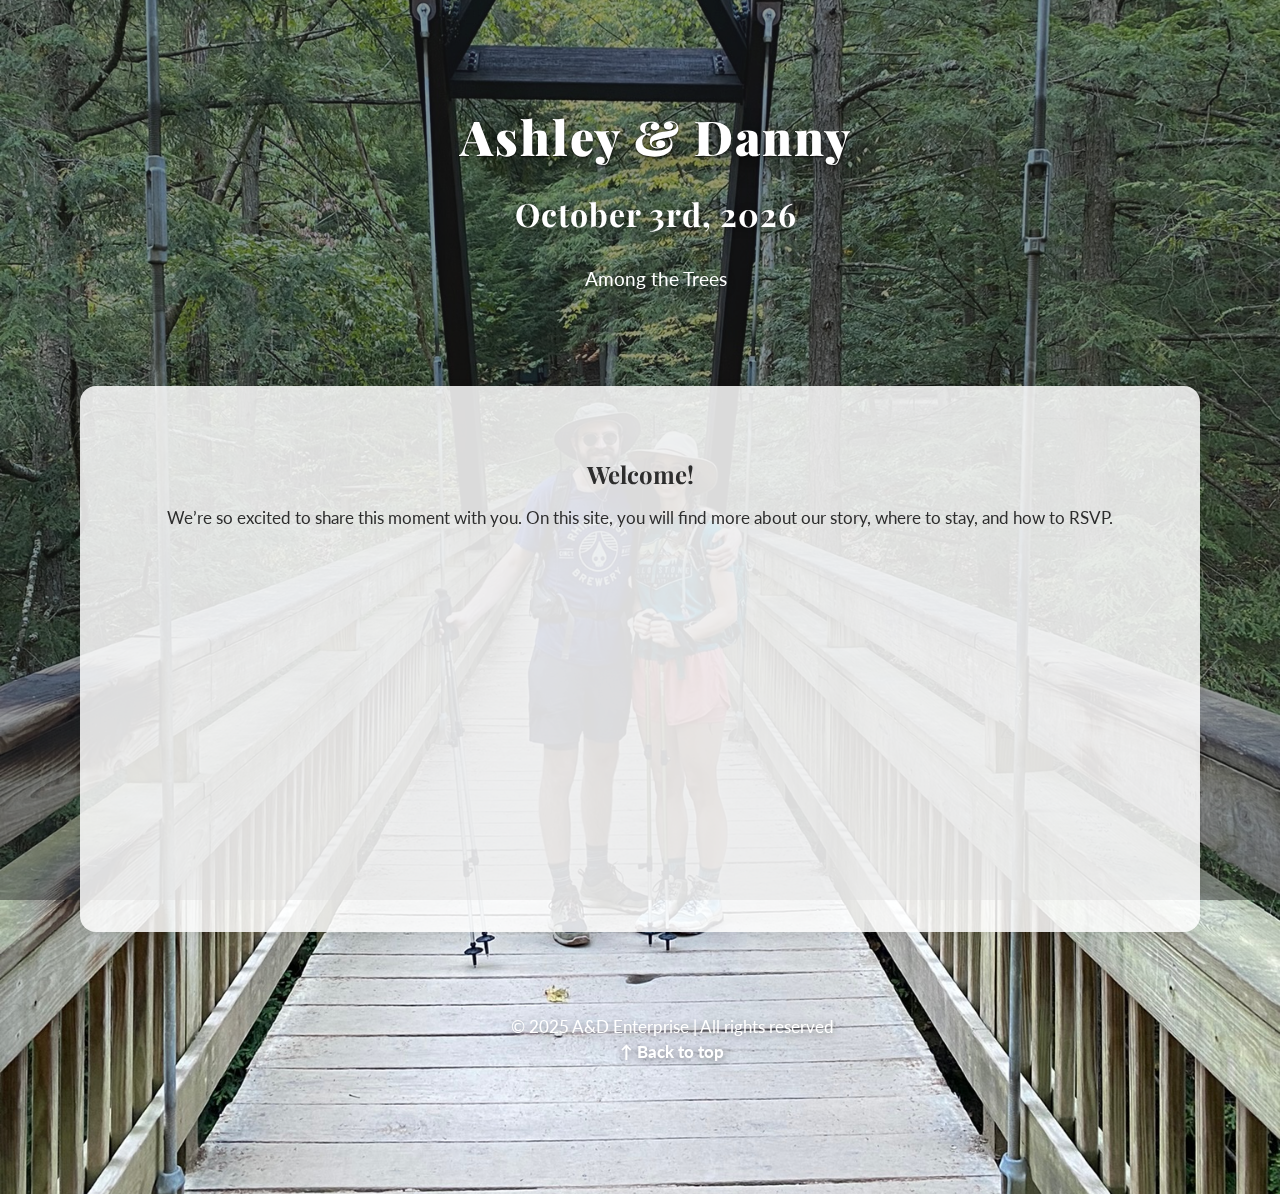
<file: docs/index.html>
<!DOCTYPE html>
<html lang="en">
<head>
  <meta charset="UTF-8" />
  <meta name="viewport" content="width=device-width, initial-scale=1.0"/>
  <title>Ashley & Danny's Wedding</title>
  <link rel="stylesheet" href="assets/css/styles.css" />
  <link href="https://fonts.googleapis.com/css?family=Playfair+Display:700,900&display=swap" rel="stylesheet">
  <link href="https://fonts.googleapis.com/css?family=Lato:400,700&display=swap" rel="stylesheet">
</head>

<body>
  <!-- Shared header -->
  <div id="site-header"></div>
  <!-- Title section below header -->
  <div class="hero-content">
    <h1>Ashley & Danny</h1>
    <h2>October 3rd, 2026</h2>
    <p>Among the Trees</p>
  </div>

  <main>
    <h2>Welcome!</h2>
    <p>We’re so excited to share this moment with you. On this site, you will find more about our story, where to stay, and how to RSVP.</p>
  </main>

  <div id="site-footer"></div>

  <script>
    fetch('header.html')
      .then(res => res.text())
      .then(html => document.getElementById('site-header').innerHTML = html);
    fetch('footer.html')
      .then(res => res.text())
      .then(html => document.getElementById('site-footer').innerHTML = html);
  </script>
</body>
</html>
</file>
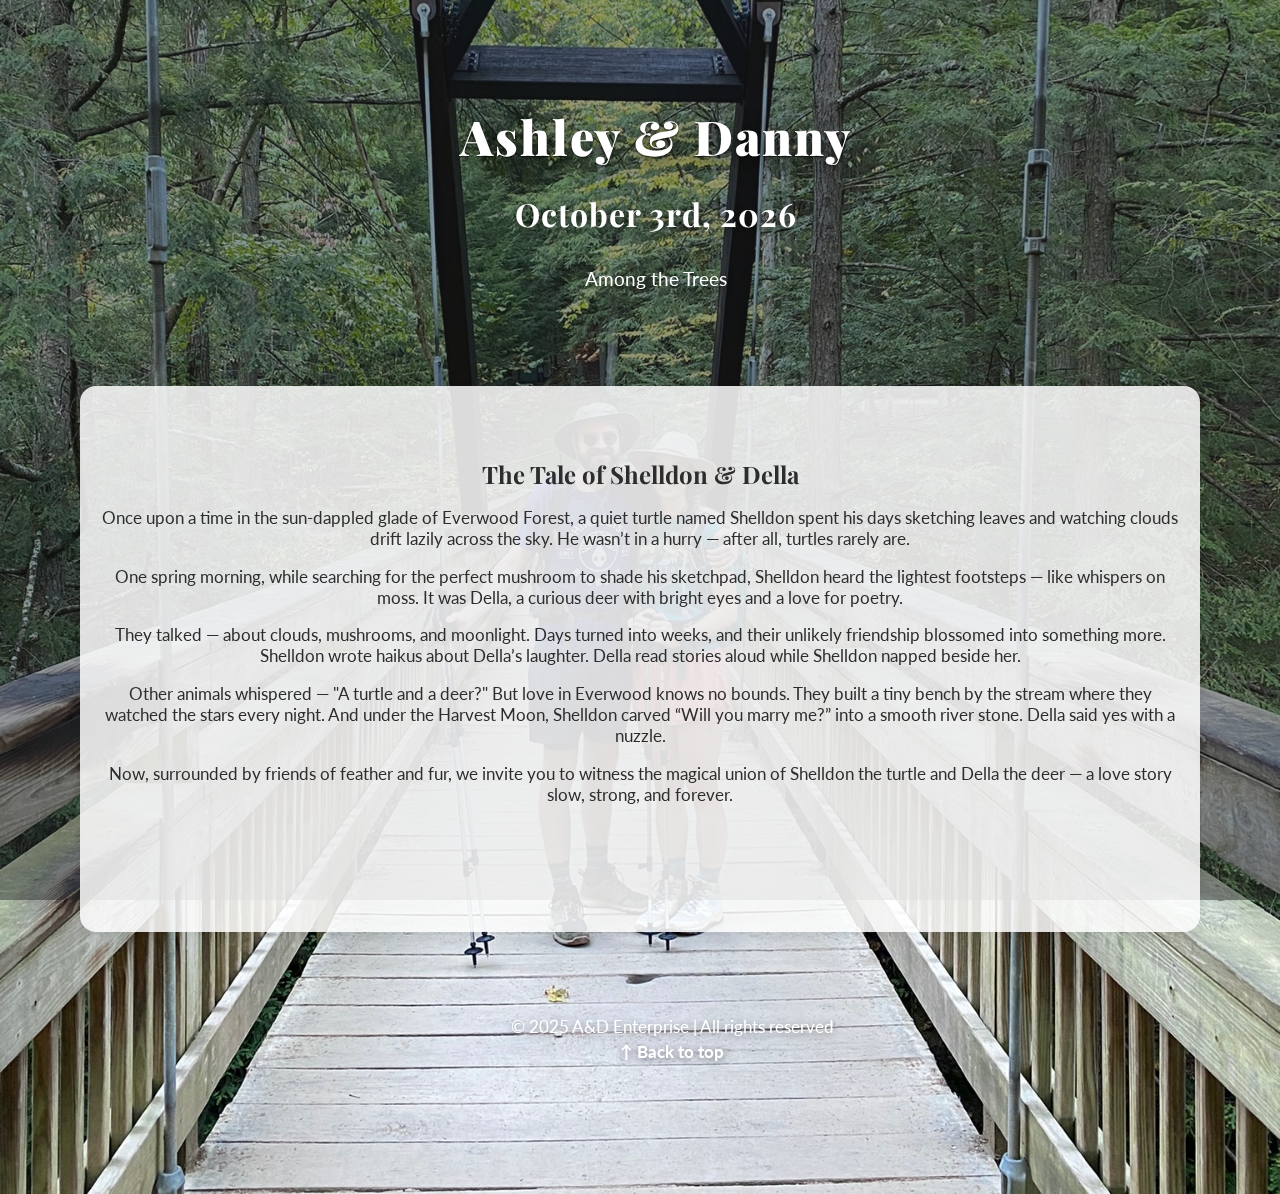
<file: docs/about.html>
<!DOCTYPE html>
<html lang="en">
<head>
  <meta charset="UTF-8" />
  <meta name="viewport" content="width=device-width, initial-scale=1.0"/>
  <title>Our Story | Ashley & Danny's Wedding</title>
  <link rel="stylesheet" href="assets/css/styles.css" />
  <link href="https://fonts.googleapis.com/css?family=Playfair+Display:700,900&display=swap" rel="stylesheet">
  <link href="https://fonts.googleapis.com/css?family=Lato:400,700&display=swap" rel="stylesheet">
</head>
<body>

  <!-- Shared header will be loaded here -->
  <div id="site-header"></div>

  <div class="hero-content">
    <h1>Ashley & Danny</h1>
    <h2>October 3rd, 2026</h2>
    <p>Among the Trees</p>
  </div>

  <!-- Main content -->
  <main>
    <h2>The Tale of Shelldon & Della</h2>
    <p>
      Once upon a time in the sun-dappled glade of Everwood Forest, a quiet turtle named Shelldon spent his days sketching leaves and watching clouds drift lazily across the sky. He wasn’t in a hurry — after all, turtles rarely are.
    </p>
    <p>
      One spring morning, while searching for the perfect mushroom to shade his sketchpad, Shelldon heard the lightest footsteps — like whispers on moss. It was Della, a curious deer with bright eyes and a love for poetry.
    </p>
    <p>
      They talked — about clouds, mushrooms, and moonlight. Days turned into weeks, and their unlikely friendship blossomed into something more. Shelldon wrote haikus about Della’s laughter. Della read stories aloud while Shelldon napped beside her.
    </p>
    <p>
      Other animals whispered — "A turtle and a deer?" But love in Everwood knows no bounds. They built a tiny bench by the stream where they watched the stars every night. And under the Harvest Moon, Shelldon carved “Will you marry me?” into a smooth river stone. Della said yes with a nuzzle.
    </p>
    <p>
      Now, surrounded by friends of feather and fur, we invite you to witness the magical union of Shelldon the turtle and Della the deer — a love story slow, strong, and forever.
    </p>
  </main>

  <!-- Shared footer will be loaded here -->
  <div id="site-footer"></div>

  <script>
    fetch('header.html')
      .then(res => res.text())
      .then(html => document.getElementById('site-header').innerHTML = html);

    fetch('footer.html')
      .then(res => res.text())
      .then(html => document.getElementById('site-footer').innerHTML = html);
  </script>

</body>
</html>
</file>
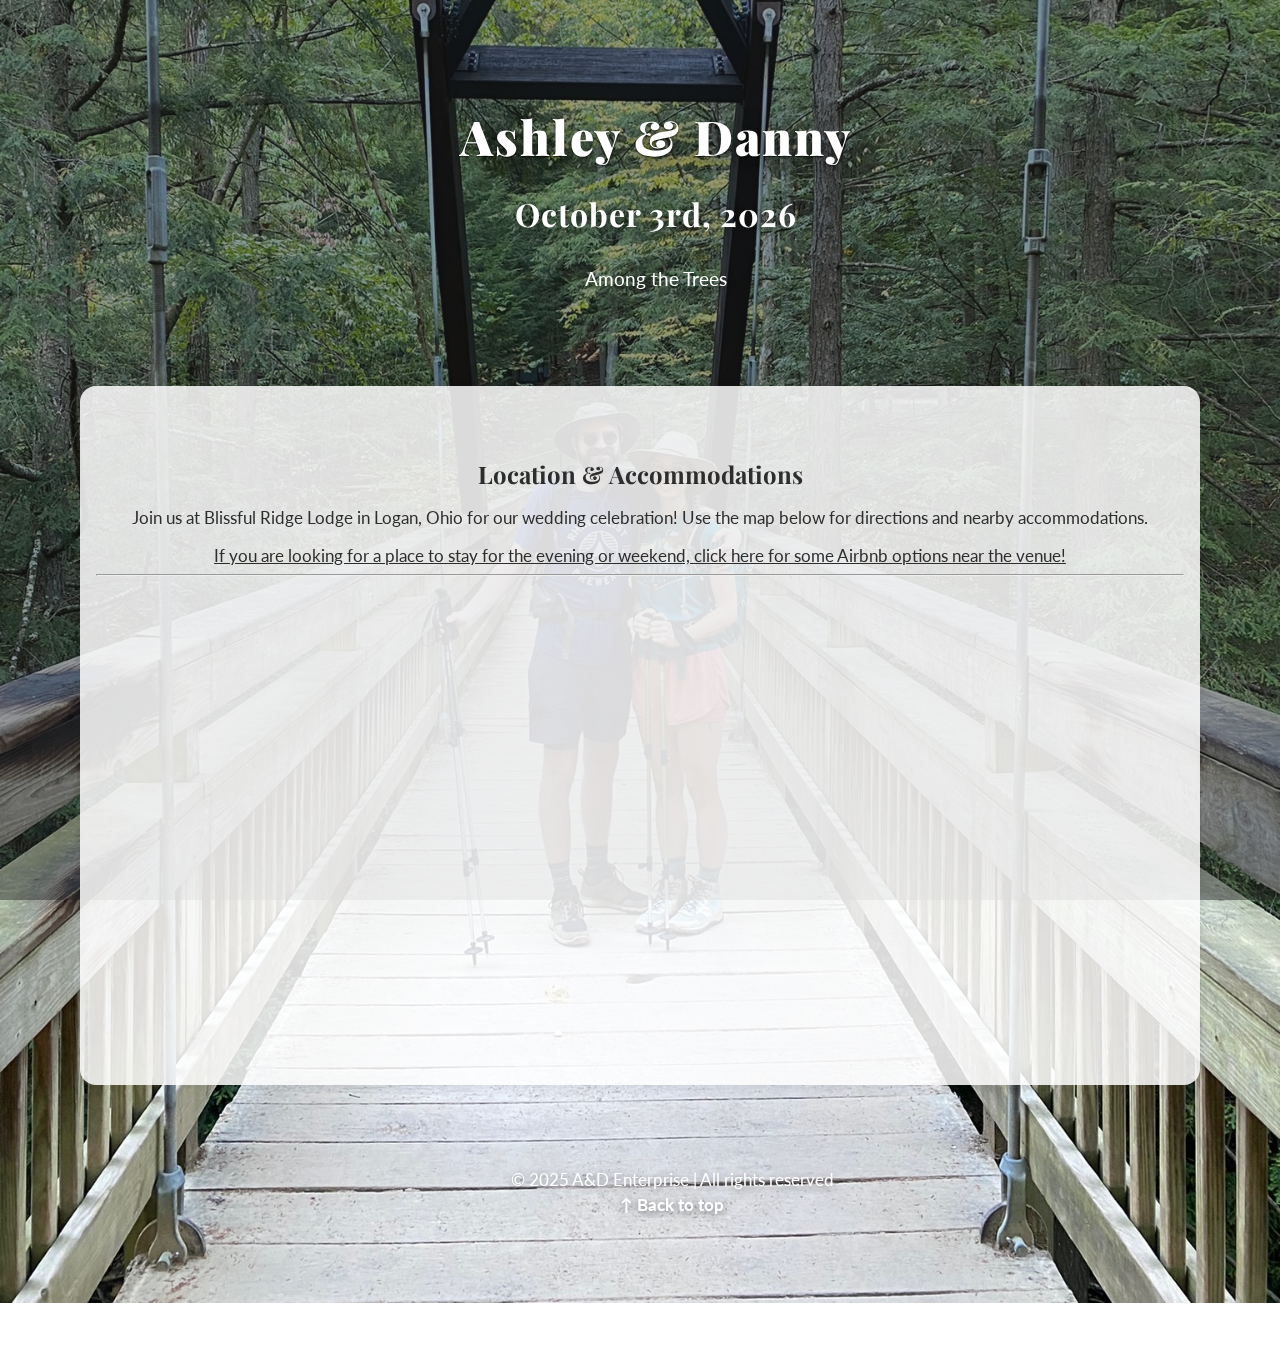
<file: docs/location.html>
<!DOCTYPE html>
<html lang="en">
<head>
  <meta charset="UTF-8" />
  <meta name="viewport" content="width=device-width, initial-scale=1.0"/>
  <title>Location & Accommodations | Ashley & Danny's Wedding</title>
  <link rel="stylesheet" href="assets/css/styles.css" />
  <link href="https://fonts.googleapis.com/css?family=Playfair+Display:700,900&display=swap" rel="stylesheet">
  <link href="https://fonts.googleapis.com/css?family=Lato:400,700&display=swap" rel="stylesheet">
</head>

<body>

  <!-- Shared header -->
  <div id="site-header"></div>
  <!-- Title section below header -->
  <div class="hero-content">
    <h1>Ashley & Danny</h1>
    <h2>October 3rd, 2026</h2>
    <p>Among the Trees</p>
  </div>

  <main>
    <h2>Location & Accommodations</h2>
    <p>Join us at Blissful Ridge Lodge in Logan, Ohio for our wedding celebration! Use the map below for directions and nearby accommodations.</p>
  
    <div class="airbnb-link-wrapper">
      <a 
        href="https://www.airbnb.com/s/Logan--OH--United-States/homes?adults=2&place_id=ChIJl7oJu31oOIgRNCqf4U-VHiA" 
        target="_blank" 
        class="airbnb-link">
        If you are looking for a place to stay for the evening or weekend, click here for some Airbnb options near the venue!
      </a>
    </div>

    <hr class="section-sep" aria-hidden="true" />

    <div class="map-container">
      <iframe 
        src="https://www.google.com/maps/embed?pb=!1m18!1m12!1m3!1d3084.3198647090963!2d-82.50088782393328!3d39.58045757156813!2m3!1f0!2f0!3f0!3m2!1i1024!2i768!4f13.1!3m3!1m2!1s0x8847f3d35ed80c53%3A0x43d7d3515ccdd8c!2sBlissful%20Ridge%20Lodge!5e0!3m2!1sen!2sus!4v1719787494297!5m2!1sen!2sus" 
        width="600" 
        height="450" 
        style="border:0;" 
        allowfullscreen="" 
        loading="lazy" 
        referrerpolicy="no-referrer-when-downgrade">
      </iframe>
    </div>

  </main>

  <!-- Shared footer -->
  <div id="site-footer"></div>

  <script>
    fetch('header.html')
      .then(res => res.text())
      .then(html => document.getElementById('site-header').innerHTML = html);

    fetch('footer.html')
      .then(res => res.text())
      .then(html => document.getElementById('site-footer').innerHTML = html);
  </script>
  <script src="assets/js/scripts.js" defer></script>

</body>
</html>
</file>
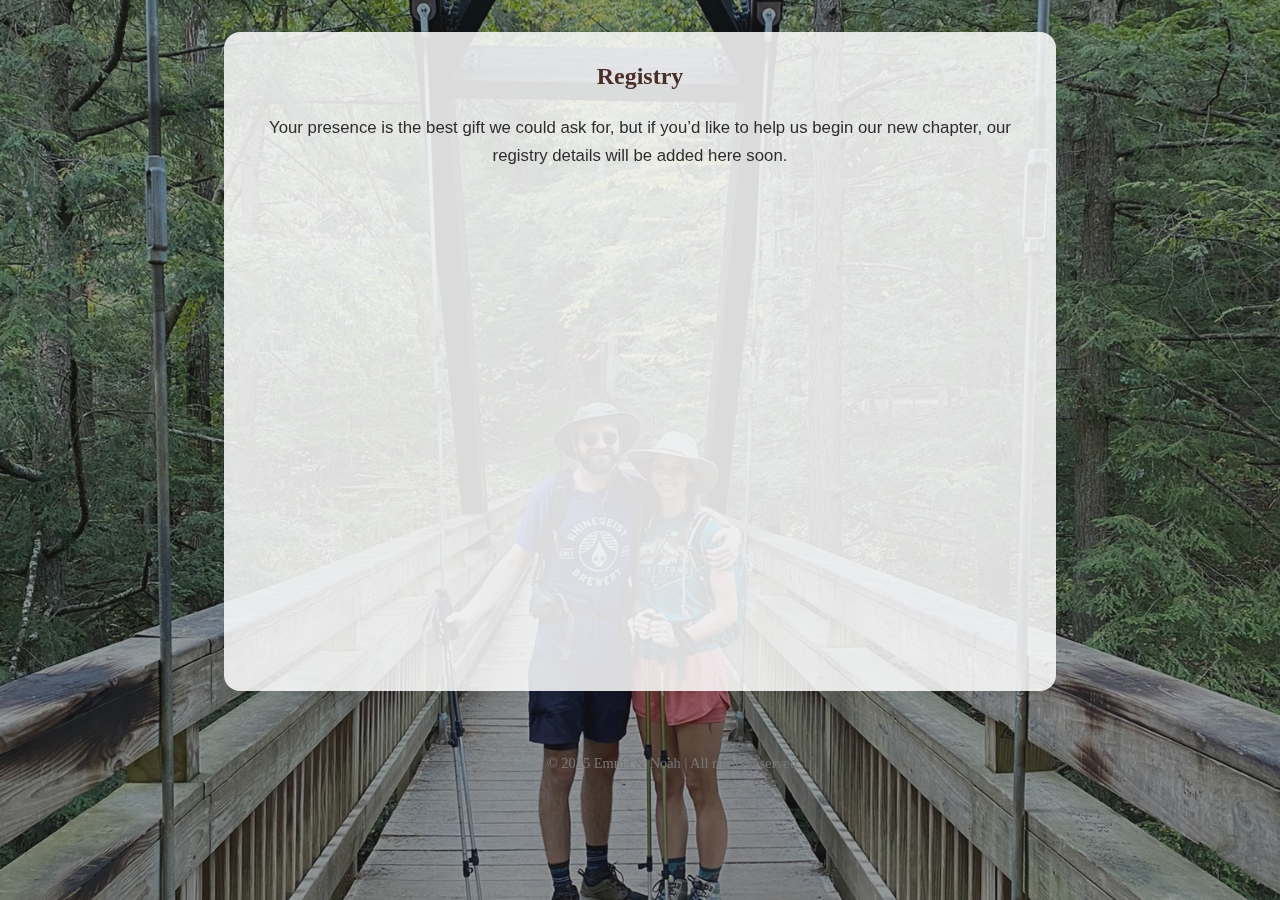
<file: docs/registry.html>
<!DOCTYPE html>
<html lang="en">
<head>
  <meta charset="UTF-8" />
  <meta name="viewport" content="width=device-width, initial-scale=1.0"/>
  <title>Registry | Emma & Noah's Wedding</title>
  <link rel="stylesheet" href="assets/css/styles.css" />
  <style>
    body {
      margin: 0;
      font-family: 'Georgia', serif;
      background-color: #add884;
      color: #333;
    }

    nav {
      display: flex;
      justify-content: center;
      gap: 1rem;
      flex-wrap: wrap;
      margin-top: 1rem;
    }

    nav a {
      text-decoration: none;
      color: #5a3e36;
      font-weight: bold;
      padding: 0.5rem 1rem;
      border-radius: 6px;
      transition: background-color 0.3s;
    }

    nav a:hover {
      background-color: #e9dcd3;
    }

    main {
      max-width: 800px;
      margin: 2rem auto;
      padding: 0 1rem;
      line-height: 1.7;
    }

    h2 {
      text-align: center;
      color: #4a2f27;
    }

    footer {
      text-align: center;
      padding: 2rem;
      font-size: 0.9rem;
      color: #777;
    }
  </style>
</head>
<body>

  <!-- Shared header will be loaded here -->
  <div id="site-header"></div>
  <script>
    fetch('header.html')
      .then(res => res.text())
      .then(html => document.getElementById('site-header').innerHTML = html);
  </script>

  <main>
    <h2>Registry</h2>
    <p>Your presence is the best gift we could ask for, but if you’d like to help us begin our new chapter, our registry details will be added here soon.</p>
  </main>

  <footer>
    &copy; 2025 Emma & Noah | All rights reserved
  </footer>

</body>
</html>
</file>
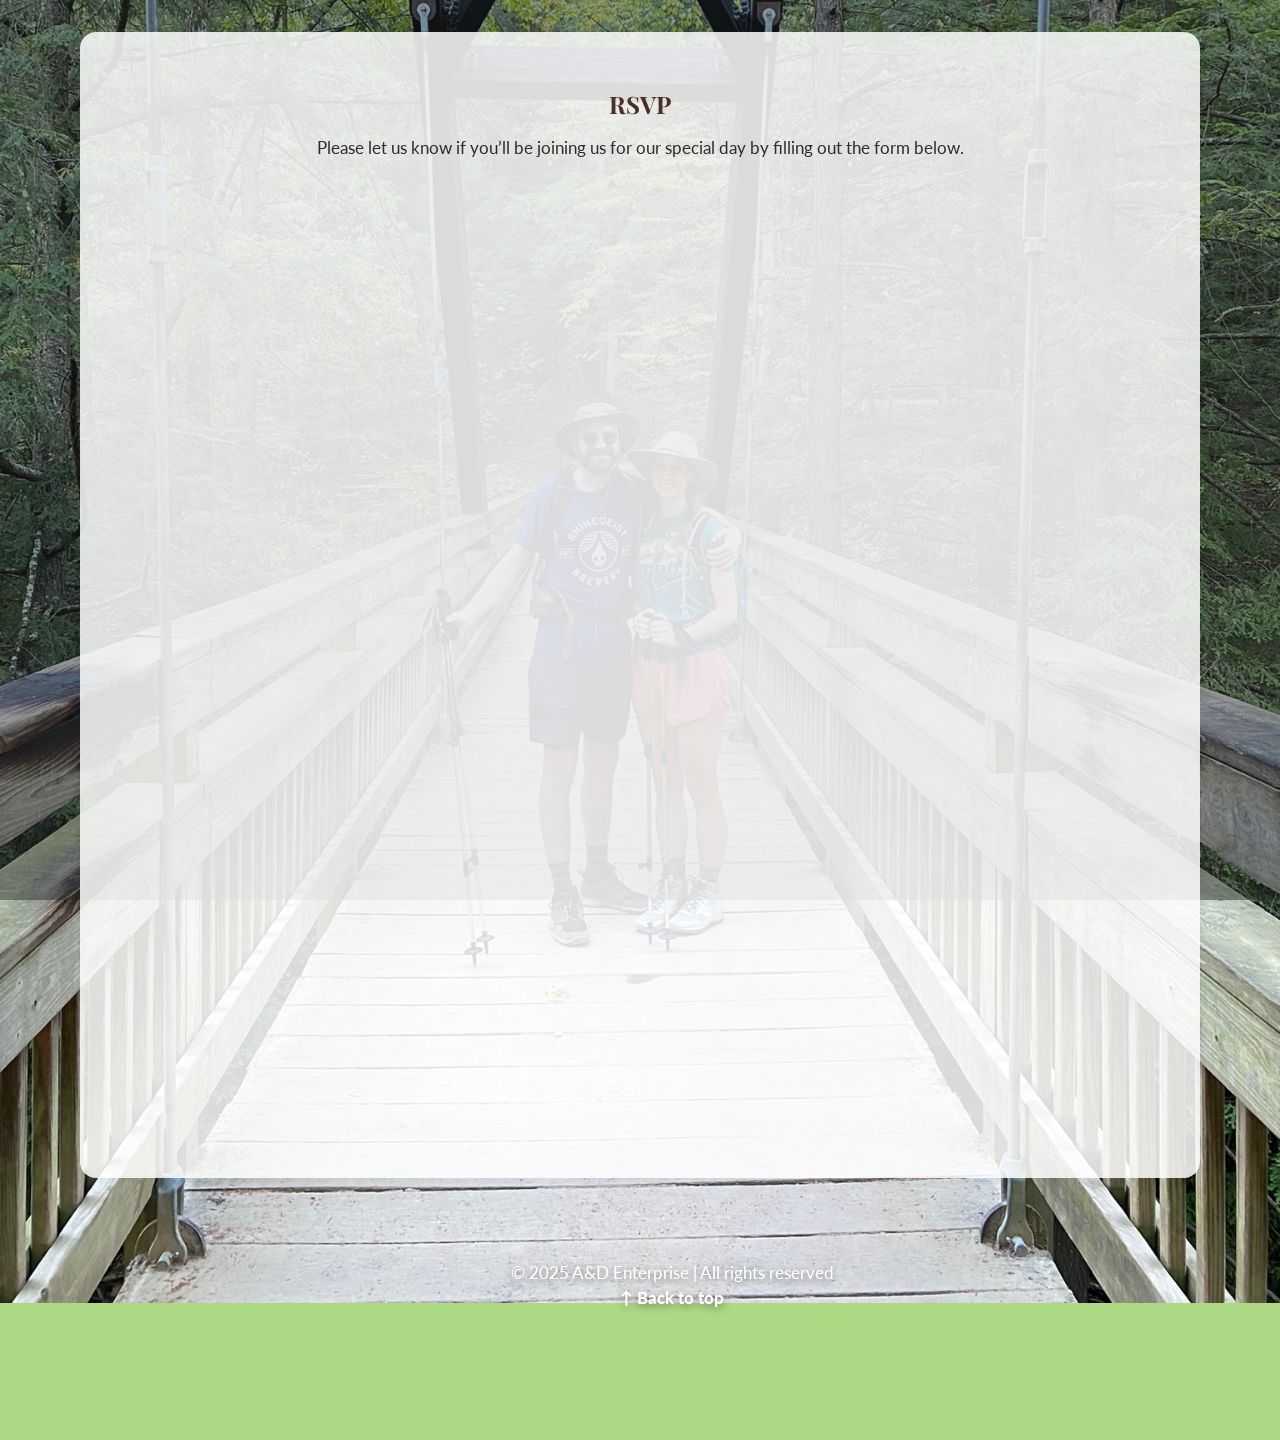
<file: docs/rsvp.html>
<!DOCTYPE html>
<html lang="en">
<head>
  <meta charset="UTF-8" />
  <meta name="viewport" content="width=device-width, initial-scale=1.0"/>
  <title>RSVP | Emma & Noah's Wedding</title>
  <link rel="stylesheet" href="assets/css/styles.css" />
  <link href="https://fonts.googleapis.com/css?family=Playfair+Display:700,900&display=swap" rel="stylesheet">
  <link href="https://fonts.googleapis.com/css?family=Lato:400,700&display=swap" rel="stylesheet">
  <style>
    body {
      margin: 0;
      font-family: 'Georgia', serif;
      background-color: #add884;
      color: #333;
    }

    main {
      text-align: center;
      padding: 2rem 1rem;
    }

    h2 {
      color: #4a2f27;
    }

    iframe {
      width: 100%;
      max-width: 100%;
      height: 1000px;
      border: none;
    }

    footer {
      text-align: center;
      padding: 2rem;
      font-size: 0.9rem;
      color: #777;
    }

    @media (min-width: 768px) {
      iframe {
        max-width: 640px;
        height: 967px;
      }
    }
  </style>
</head>
<body>

  <!-- Shared header will be loaded here -->
  <div id="site-header"></div>

  <main>
    <h2>RSVP</h2>
    <p>Please let us know if you’ll be joining us for our special day by filling out the form below.</p>

    <iframe src="https://docs.google.com/forms/d/e/1FAIpQLSdHfZwOez2EJL3srxxR3r_mksu4J3cN_6Ykv0DYTWWrQuteKg/viewform?embedded=true" marginheight="0" marginwidth="0">Loading…</iframe>
  </main>

  <!-- Shared footer will be loaded here -->
  <div id="site-footer"></div>

  <script>
    fetch('header.html')
      .then(res => res.text())
      .then(html => document.getElementById('site-header').innerHTML = html);

    fetch('footer.html')
      .then(res => res.text())
      .then(html => document.getElementById('site-footer').innerHTML = html);
  </script>

</body>
</html>
</file>
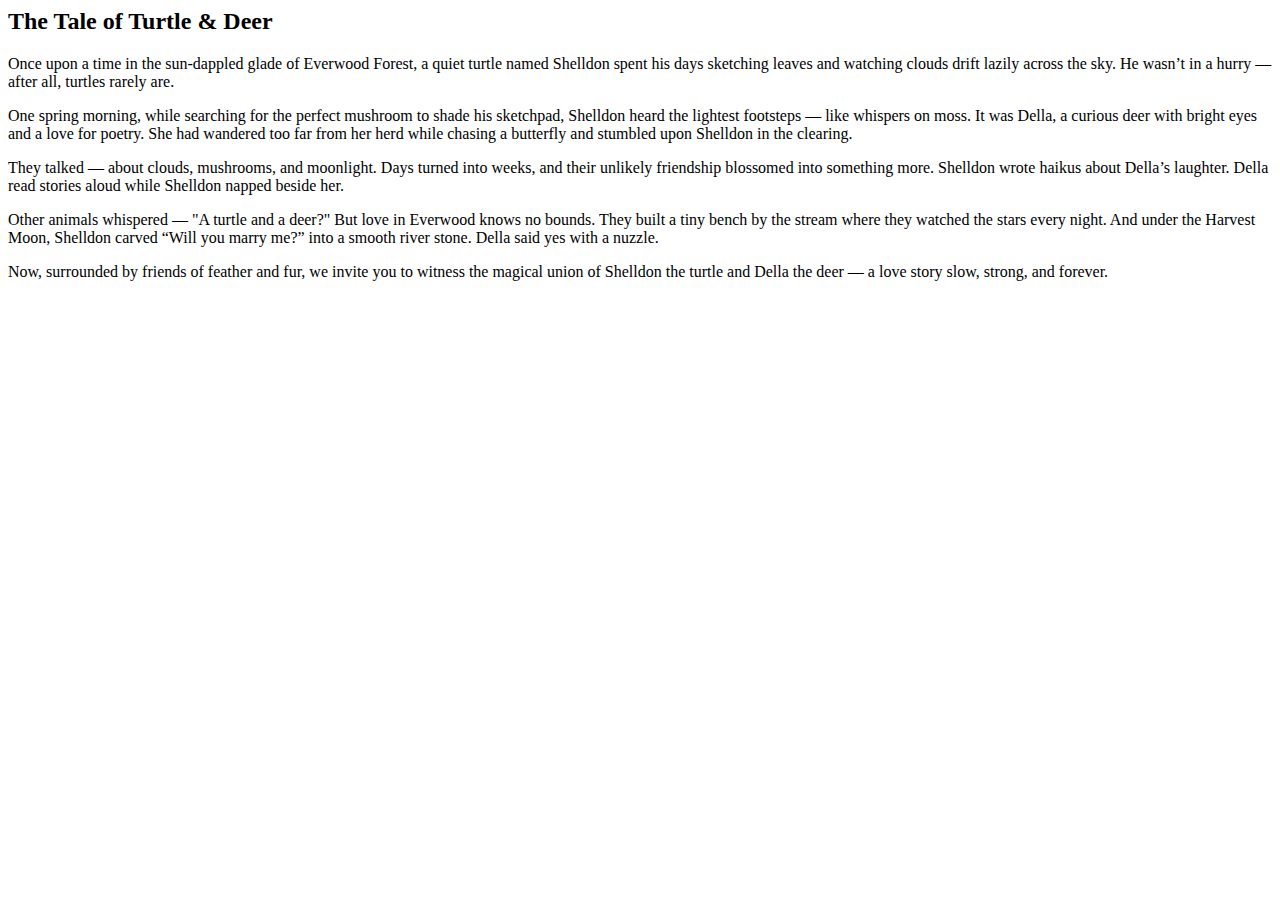
<file: docs/components/about.html>
<body>
    <main>
      <h2>The Tale of Turtle & Deer</h2>
      <p>
        Once upon a time in the sun-dappled glade of Everwood Forest, a quiet turtle named Shelldon spent his days sketching leaves and watching clouds drift lazily across the sky. He wasn’t in a hurry — after all, turtles rarely are.
      </p>
      <p>
        One spring morning, while searching for the perfect mushroom to shade his sketchpad, Shelldon heard the lightest footsteps — like whispers on moss. It was Della, a curious deer with bright eyes and a love for poetry. She had wandered too far from her herd while chasing a butterfly and stumbled upon Shelldon in the clearing.
      </p>
      <p>
        They talked — about clouds, mushrooms, and moonlight. Days turned into weeks, and their unlikely friendship blossomed into something more. Shelldon wrote haikus about Della’s laughter. Della read stories aloud while Shelldon napped beside her.
      </p>
      <p>
        Other animals whispered — "A turtle and a deer?" But love in Everwood knows no bounds. They built a tiny bench by the stream where they watched the stars every night. And under the Harvest Moon, Shelldon carved “Will you marry me?” into a smooth river stone. Della said yes with a nuzzle.
      </p>
      <p>
        Now, surrounded by friends of feather and fur, we invite you to witness the magical union of Shelldon the turtle and Della the deer — a love story slow, strong, and forever.
      </p>
    </main>

  </body>
</file>
<file: docs/assets/css/styles.css>
/* Google Fonts */
:root {
  --main-bg: transparent; /* was white */
  --header-bg: #f5f5f5;
  --text-color: #2d2d2d;
  --nav-link-color: #5a3e36;
  --nav-link-hover: #e9dcd3;
}

html, body {
  height: 100%;
  margin: 0;
  padding: 0;
  font-family: 'Lato', Arial, sans-serif;
  background-color: transparent;
  color: var(--text-color);
  display: flex;
  flex-direction: column;
}

body {
  min-height: 100vh;
  min-width: 100vw;
  background: url('../images/background_image.jpeg') center center/cover no-repeat fixed;
  position: relative;
  box-sizing: border-box;
  background-color: transparent;
}

/* Overlay for readability on all pages */
body::before {
  content: "";
  position: fixed;
  inset: 0;
  background: rgba(34, 34, 34, 0.45);
  z-index: 0;
  pointer-events: none;
}

/* Ensure all content is above the overlay */
main, header, footer, .hero-content, nav {
  position: relative;
  z-index: 1;
}

/* Hero Content Styles */
.hero-content {
  color: #fff;
  text-align: center;
  padding: 5rem 1rem 2rem 1rem;
  width: 100%;
  text-shadow: 0 4px 24px rgba(0,0,0,0.55), 0 1px 2px rgba(0,0,0,0.7);
  position: relative;
  z-index: 2;
}

.hero-content h1 {
  font-family: 'Playfair Display', serif;
  font-size: 3rem;
  font-weight: 900;
  margin-bottom: 1rem;
  letter-spacing: 2px;
  color: #fff;
  text-shadow: 0 4px 24px rgba(0,0,0,0.7), 0 1px 2px rgba(0,0,0,0.8);
}

.hero-content h2 {
  font-family: 'Playfair Display', serif;
  font-size: 2rem;
  font-weight: 700;
  margin-bottom: 2rem;
  letter-spacing: 1px;
  color: #fff;
  text-shadow: 0 2px 8px rgba(0,0,0,0.6);
}

.hero-content p {
  font-family: 'Lato', Arial, sans-serif;
  font-size: 1.2rem;
  margin-bottom: 2rem;
  color: #fff;
  text-shadow: 0 2px 8px rgba(0,0,0,0.5);
}

/* Navigation */
nav.hero-nav {
  position: fixed;
  top: 0;
  left: 0;
  width: 100%;
  padding: 1rem;
  z-index: 1000;
  background: transparent;
}

nav.hero-nav a {
  display: block;
  padding: 0.75rem 1rem;
  color: white;
  text-decoration: none;
  font-size: 1.1rem;
  transition: background 0.2s;
}

nav.hero-nav a:hover {
  background: rgba(255,255,255,0.1);
}

/* Menu Toggle (Hamburger) - moved to upper-left with 1in safe-area margin */
.menu-toggle {
  display: block;
  position: fixed;
  top: calc(1in + env(safe-area-inset-top, 0px));
  left: calc(1in + env(safe-area-inset-left, 0px));
  width: 40px;
  height: 40px;
  background: rgba(0,0,0,0.2);
  border: none;
  border-radius: 4px;
  cursor: pointer;
  padding: 8px;
  z-index: 1002; /* keep above the nav panel */
}

/* off-canvas nav (hidden by default) - slide in from the LEFT now */
.nav-menu {
  position: fixed;
  top: 0;
  left: -100%;
  width: 280px;
  height: 100vh;
  background: rgba(0,0,0,0.94);
  padding: 4rem 1rem 2rem 1rem;
  display: flex;
  flex-direction: column;
  gap: 0.5rem;
  transition: left 300ms ease;
  z-index: 1000;
  box-shadow: 8px 0 24px rgba(0,0,0,0.4); /* shadow to the right */
  overflow-y: auto;
}

/* show when active */
.nav-menu.active {
  left: 0;
}

/* links inside the nav panel */
.nav-menu a {
  color: #fff;
  text-decoration: none;
  font-size: 1.05rem;
  padding: 0.65rem 0.9rem;
  border-radius: 8px;
  background: rgba(255,255,255,0.02);
  display: block;
}

/* keep hamburger animation */
.hamburger {
  position: relative;
  display: block;
  width: 24px;
  height: 2px;
  background: white;
  transition: all 0.3s ease-in-out;
}
.hamburger::before,
.hamburger::after {
  content: '';
  position: absolute;
  width: 24px;
  height: 2px;
  background: white;
  transition: all 0.3s ease-in-out;
}
.hamburger::before { top: -8px; }
.hamburger::after  { bottom: -8px; }

.menu-toggle.active .hamburger { background: transparent; }
.menu-toggle.active .hamburger::before { transform: rotate(45deg); top: 0; }
.menu-toggle.active .hamburger::after  { transform: rotate(-45deg); bottom: 0; }

/* Ensure the inline nav links in CSS earlier don't accidentally display separately:
   (we keep nav.hero-nav a minimal so only the off-canvas menu shows)
*/
nav.hero-nav > a { display: none; }

/* On very wide screens you might want the standard inline nav instead.
   If so, remove the above rule and add a media query to show inline links
   at large widths and hide the hamburger; currently nav is hidden by default.
*/

/* Main Content */
main {
  flex: 1 0 auto; /* This allows main content to grow but not shrink */
  text-align: center;
  padding: 3rem 1rem;
  background: rgba(255, 255, 255, 0.85);
  border-radius: 16px;
  max-width: calc(100% - 2in);
  width: 100%;
  margin: 2rem auto 3rem auto;
  position: relative;
  z-index: 2;
  box-shadow: 0 2px 12px rgba(0,0,0,0.07);
  min-height: 50vh; /* Ensures minimum height for content */
}

/* Add responsive fallback for smaller screens */
@media screen and (max-width: 1000px) {
  main {
    max-width: calc(100% - 2rem); /* On smaller screens, use smaller margins */
    margin: 2rem 1rem 3rem 1rem;
  }
}

/* Typography */
h1, h2, h3, h4, h5, h6 {
  font-family: 'Playfair Display', serif;
  font-weight: 700;
  color: #2d2d2d;
  margin-top: 1.5rem;
  margin-bottom: 1rem;
}

p, li, span, a, label, input, textarea {
  font-family: 'Lato', Arial, sans-serif;
  font-size: 1.05rem;
  color: var(--text-color);
}

/* Footer (force transparent + higher stacking to sit above overlay/main) */
footer {
  flex-shrink: 0; /* Prevents footer from shrinking */
  position: relative;
  z-index: 4 !important;
  background: transparent !important;
  background-color: transparent !important;
  box-shadow: none !important;
  padding: 2rem;
  text-align: center;
  margin-bottom: 1in; /* Add 1 inch margin at bottom */
  width: 100%;
}

/* Ensure paragraph and links inside footer are transparent and visible */
footer, footer * {
  background: transparent !important;
  background-color: transparent !important;
}

footer p {
  color: #fff;
  text-shadow: 0 2px 8px rgba(0,0,0,0.5);
  margin: 0.25rem 0;
}

footer a {
  color: #fff;
  font-weight: bold;
  text-decoration: none;
  text-shadow: 0 2px 8px rgba(0,0,0,0.5);
}

footer a:hover {
  text-decoration: underline;
  color: var(--nav-link-hover);
}

/* Gallery */
.gallery {
  column-count: 3;
  column-gap: 1rem;
  padding: 1rem;
}

.photo {
  break-inside: avoid;
  margin-bottom: 1rem;
  position: relative;
  overflow: hidden;
}

.photo img {
  width: 100%;
  height: auto;
  display: block;
  border-radius: 8px;
}

.caption {
  position: absolute;
  bottom: 0;
  left: 0;
  right: 0;
  background: rgba(0, 0, 0, 0.6);
  color: white;
  padding: 0.5rem;
  font-size: 0.9rem;
  opacity: 0;
  transition: opacity 0.3s ease-in-out;
}

.photo:hover .caption {
  opacity: 1;
}

/* Media Queries */
@media (max-width: 600px) {
  .hero-content h1 { font-size: 2rem; }
  .hero-content h2 { font-size: 1.2rem; }
  nav.hero-nav { gap: 0.5rem; }
  nav.hero-nav a { font-size: 1rem; padding: 0.4rem 0.7rem; }
  main { margin-top: 1.5rem; }
  .nav-menu {
    width: 100%;
  }
}
</file>
